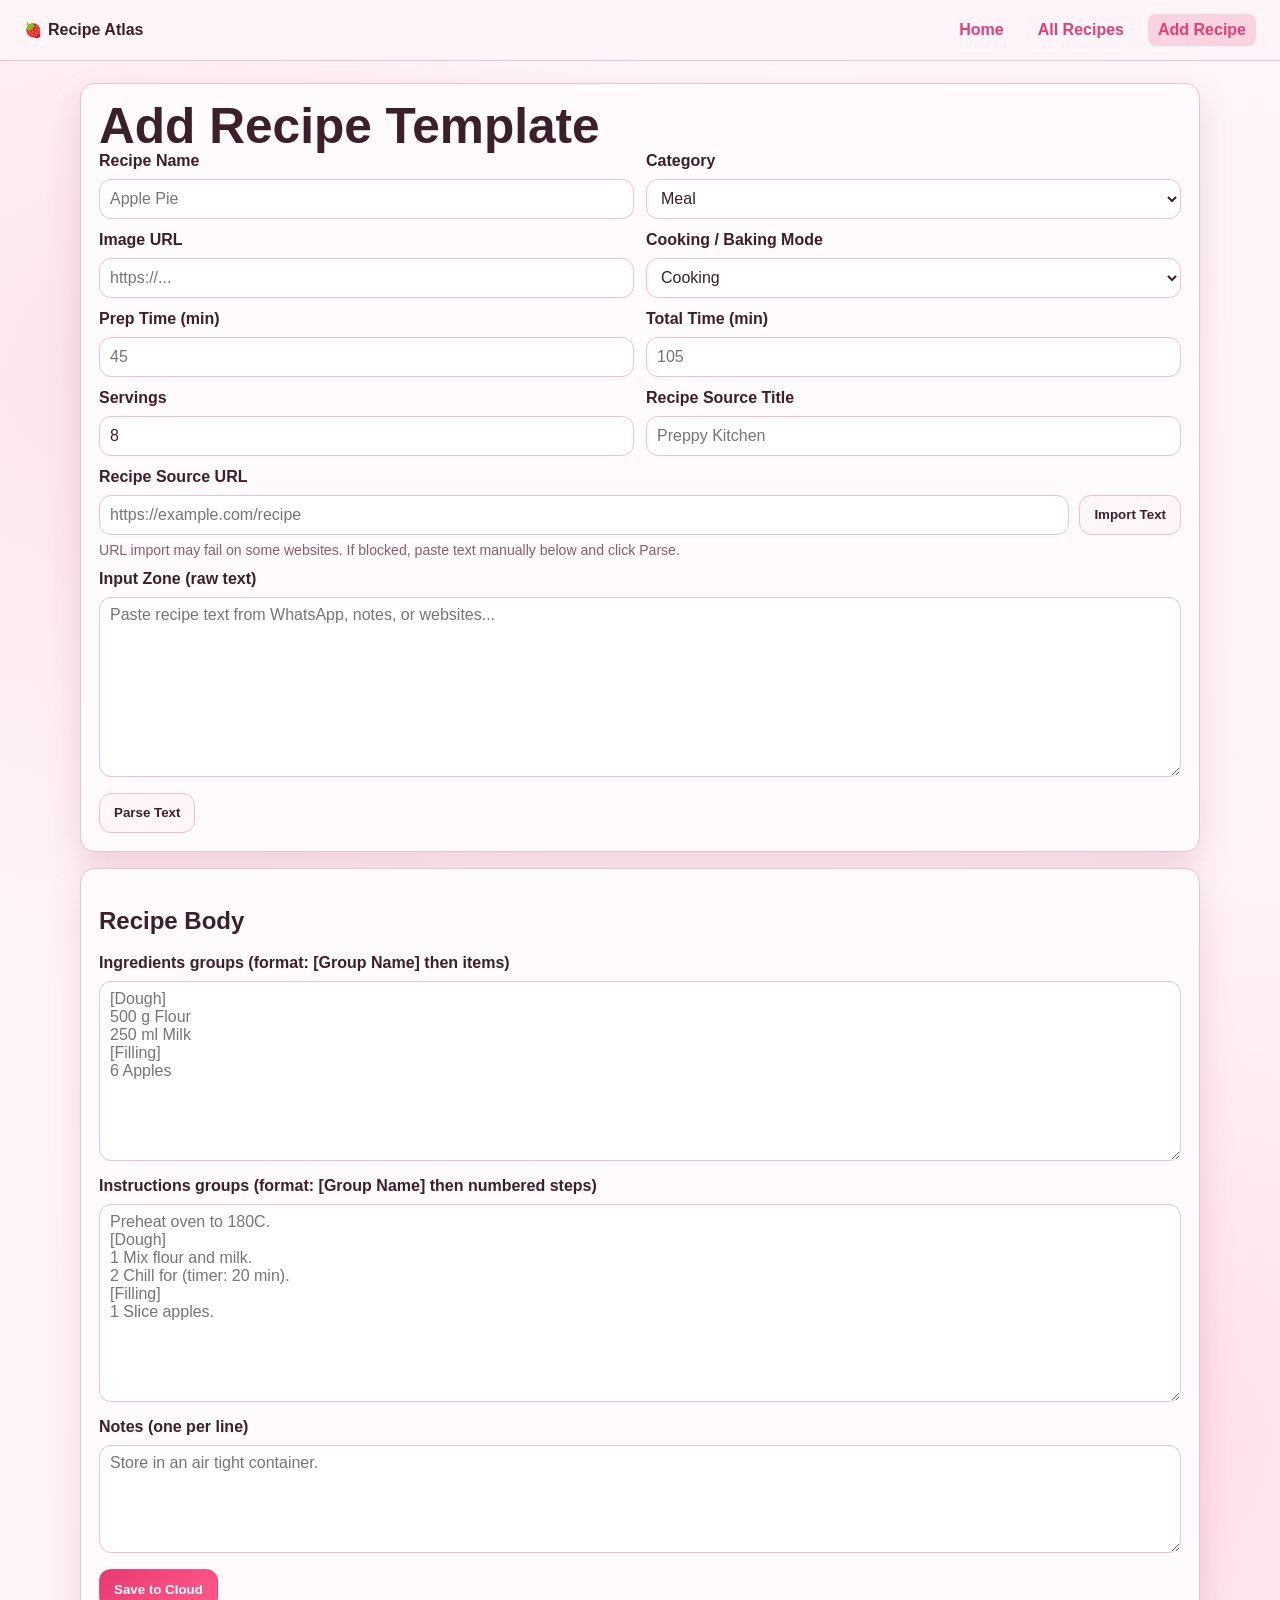
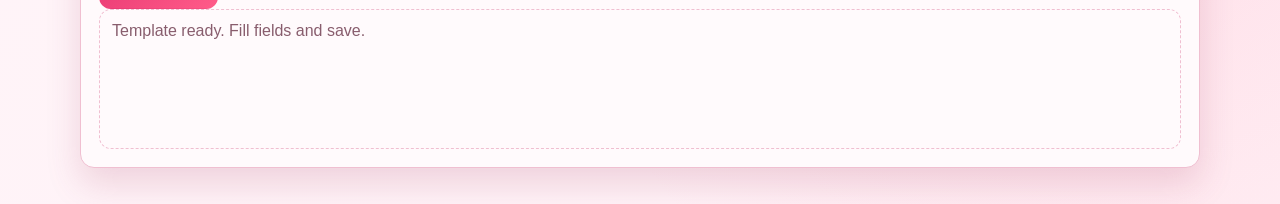
<file: add-recipe.html>
<!doctype html>
<html lang="en">
  <head>
    <meta charset="UTF-8" />
    <meta name="viewport" content="width=device-width, initial-scale=1.0" />
    <title>Recipe Atlas - Add Recipe</title>
    <link rel="stylesheet" href="styles.css" />
  </head>
  <body data-page="add">
    <header class="site-header">
      <a class="brand" href="index.html">Recipe Atlas</a>
      <nav class="site-nav">
        <a href="index.html">Home</a>
        <a href="recipes.html">All Recipes</a>
        <a class="active" href="add-recipe.html">Add Recipe</a>
      </nav>
    </header>

    <main class="container">
      <section class="panel">
        <div class="section-head">
          <h1>Add Recipe Template</h1>
        </div>
        <div class="add-grid">
          <div>
            <label for="recipeTitle">Recipe Name</label>
            <input id="recipeTitle" type="text" placeholder="Apple Pie" />
          </div>
          <div>
            <label for="recipeCategory">Category</label>
            <select id="recipeCategory"></select>
          </div>
          <div>
            <label for="recipeImage">Image URL</label>
            <input id="recipeImage" type="url" placeholder="https://..." />
          </div>
          <div>
            <label for="recipeMode">Cooking / Baking Mode</label>
            <select id="recipeMode">
              <option value="Cooking">Cooking</option>
              <option value="Baking">Baking</option>
            </select>
          </div>
          <div>
            <label for="prepTime">Prep Time (min)</label>
            <input id="prepTime" type="number" min="0" placeholder="45" />
          </div>
          <div>
            <label for="totalTime">Total Time (min)</label>
            <input id="totalTime" type="number" min="0" placeholder="105" />
          </div>
          <div>
            <label for="servingsBase">Servings</label>
            <input id="servingsBase" type="number" min="1" value="8" />
          </div>
          <div>
            <label for="recipeSourceTitle">Recipe Source Title</label>
            <input id="recipeSourceTitle" type="text" placeholder="Preppy Kitchen" />
          </div>
          <div class="full">
            <label for="recipeUrl">Recipe Source URL</label>
            <div class="inline-field">
              <input id="recipeUrl" type="url" placeholder="https://example.com/recipe" />
              <button id="fetchUrlBtn" class="btn btn-secondary" type="button">Import Text</button>
            </div>
            <p class="hint">
              URL import may fail on some websites. If blocked, paste text manually below and click Parse.
            </p>
          </div>
          <div class="full">
            <label for="recipeSource">Input Zone (raw text)</label>
            <textarea
              id="recipeSource"
              rows="9"
              placeholder="Paste recipe text from WhatsApp, notes, or websites..."
            ></textarea>
          </div>
          <div class="full actions">
            <button id="previewBtn" class="btn btn-secondary" type="button">Parse Text</button>
          </div>
        </div>
      </section>

      <section class="panel">
        <div class="section-head">
          <h2>Recipe Body</h2>
        </div>
        <div class="add-grid">
          <div class="full">
            <label for="ingredientsEditor">Ingredients groups (format: [Group Name] then items)</label>
            <textarea id="ingredientsEditor" rows="9" placeholder="[Dough]
500 g Flour
250 ml Milk
[Filling]
6 Apples"></textarea>
          </div>
          <div class="full">
            <label for="stepsEditor">Instructions groups (format: [Group Name] then numbered steps)</label>
            <textarea id="stepsEditor" rows="10" placeholder="Preheat oven to 180C.
[Dough]
1 Mix flour and milk.
2 Chill for (timer: 20 min).
[Filling]
1 Slice apples."></textarea>
          </div>
          <div class="full">
            <label for="notesEditor">Notes (one per line)</label>
            <textarea id="notesEditor" rows="5" placeholder="Store in an air tight container."></textarea>
          </div>
          <div class="full actions">
            <button id="saveBtn" class="btn btn-primary" type="button">Save to Cloud</button>
          </div>
        </div>
        <div id="saveStatus" class="preview-box">Template ready. Fill fields and save.</div>
      </section>
    </main>

    <script src="app.js"></script>
  </body>
</html>
</file>
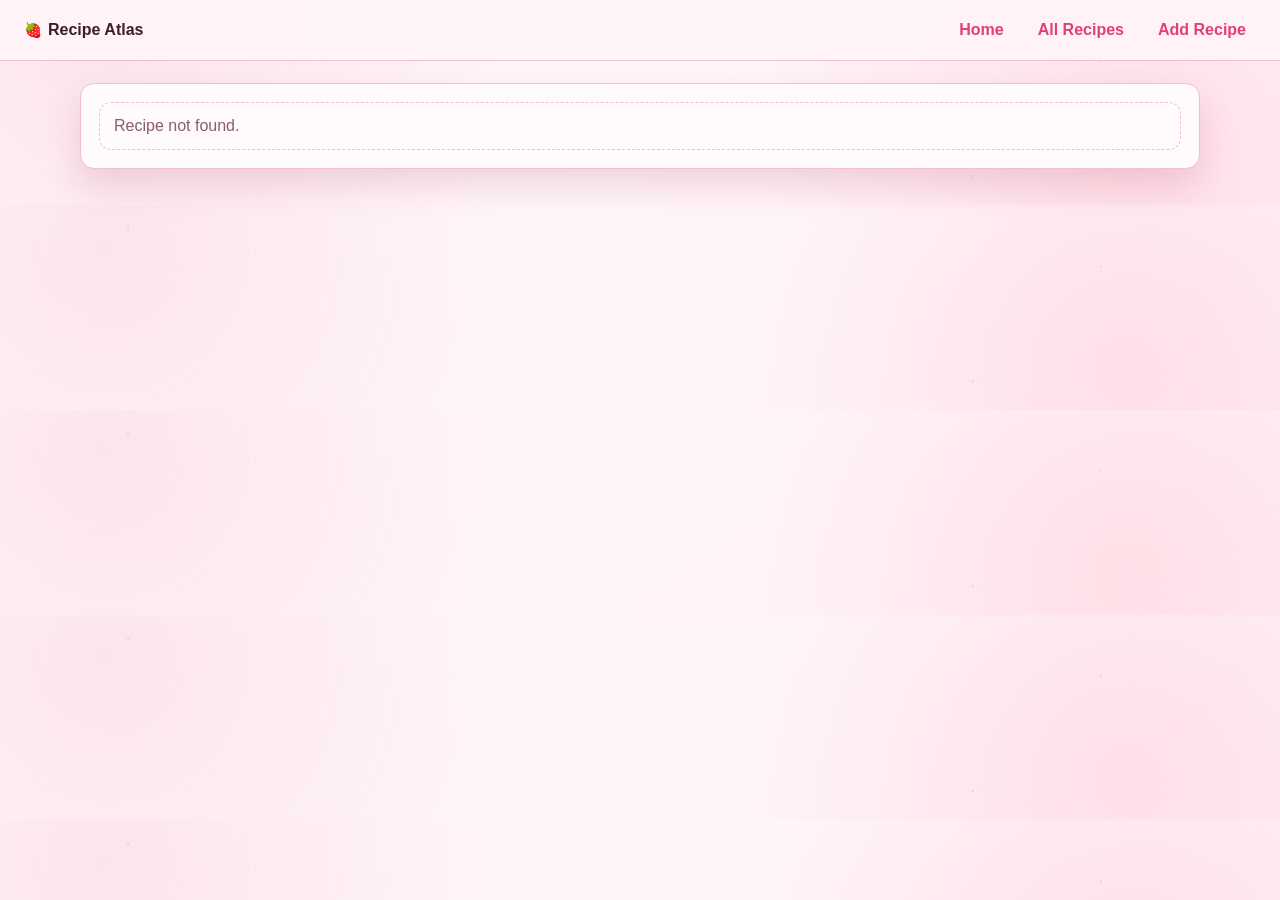
<file: recipe.html>
<!doctype html>
<html lang="en">
  <head>
    <meta charset="UTF-8" />
    <meta name="viewport" content="width=device-width, initial-scale=1.0" />
    <title>Recipe Atlas - Recipe</title>
    <link rel="stylesheet" href="styles.css" />
  </head>
  <body data-page="detail">
    <header class="site-header">
      <a class="brand" href="index.html">Recipe Atlas</a>
      <nav class="site-nav">
        <a href="index.html">Home</a>
        <a href="recipes.html">All Recipes</a>
        <a href="add-recipe.html">Add Recipe</a>
      </nav>
    </header>

    <main class="container">
      <section class="panel">
        <div class="section-head">
          <h1 id="recipeName">Recipe</h1>
          <span id="recipeCategoryTag" class="tag"></span>
        </div>
        <div class="recipe-hero">
          <img id="recipeImageView" class="recipe-image" alt="Recipe image" />
          <div class="recipe-meta">
            <p id="timeLine" class="hint">Prep Time - | Total Time -</p>
            <p id="servingsLine" class="hint">Servings -</p>
            <p id="sourceLine" class="hint"></p>
          </div>
        </div>
        <div class="toolbar">
          <label class="inline-label" for="servingsRange">Servings Scale</label>
          <input id="servingsRange" type="range" min="1" max="32" value="8" />
          <span id="servingsValue" class="tag">8</span>
          <label class="inline-label" for="unitView">Ingredients Units</label>
          <select id="unitView">
            <option value="metric">g / ml</option>
            <option value="original">cups / spoons</option>
          </select>
          <button class="btn btn-secondary" id="cookModeBtn" type="button">Cook Mode</button>
          <button class="btn btn-secondary" id="printBtn" type="button">Print Card</button>
          <button class="btn btn-secondary" id="editRecipeBtn" type="button">Edit</button>
          <button class="btn btn-secondary" id="snapshotBtn" type="button">Save Snapshot</button>
        </div>
        <p id="scaleHint" class="hint"></p>

        <div class="detail-grid">
          <article class="subpanel">
            <h2>Ingredients</h2>
            <div id="ingredientList"></div>
          </article>
          <article class="subpanel">
            <h2>Instructions</h2>
            <div id="stepList"></div>
          </article>
        </div>
      </section>

      <section class="panel">
        <div class="section-head">
          <h2>Notes</h2>
        </div>
        <ol id="notesList" class="list"></ol>
      </section>

      <section class="panel">
        <div class="section-head">
          <h2>Substitute Assistant</h2>
        </div>
        <div class="toolbar">
          <select id="subIngredient"></select>
          <button id="subSuggestBtn" class="btn btn-secondary" type="button">Suggest Swap</button>
        </div>
        <div id="subResult" class="review-list"></div>
      </section>

      <section class="panel">
        <div class="section-head">
          <h2>Version Snapshots</h2>
        </div>
        <div id="snapshotList" class="review-list"></div>
      </section>

      <section class="panel">
        <div class="section-head">
          <h2>Comments and Results</h2>
        </div>
        <div class="comment-form">
          <label for="reviewText">Review</label>
          <textarea id="reviewText" rows="4" placeholder="How did it turn out?"></textarea>
          <div class="toolbar">
            <label class="inline-label" for="reviewRating">Rating</label>
            <select id="reviewRating">
              <option value="5">5</option>
              <option value="4">4</option>
              <option value="3">3</option>
              <option value="2">2</option>
              <option value="1">1</option>
            </select>
            <input id="reviewImage" type="file" accept="image/*" />
            <button id="saveReviewBtn" class="btn btn-primary" type="button">Post Review</button>
          </div>
        </div>
        <div id="reviewList" class="review-list"></div>
      </section>
    </main>

    <script src="app.js"></script>
  </body>
</html>
</file>
<file: styles.css>
:root {
  --bg: #fff1f6;
  --paper: #fffafc;
  --text: #3b1f2b;
  --muted: #885d6d;
  --line: #f0bfd1;
  --accent: #e33f76;
  --accent-2: #ff6a8e;
  --accent-soft: #ffd9e6;
  --seed: #ffd45d;
  --shadow: 0 16px 34px rgba(165, 63, 100, 0.18);
}

* {
  box-sizing: border-box;
}

body {
  margin: 0;
  color: var(--text);
  background:
    radial-gradient(circle at 10% 12%, rgba(255, 65, 104, 0.15) 1.2px, transparent 1.4px),
    radial-gradient(circle at 20% 24%, rgba(255, 65, 104, 0.12) 1.1px, transparent 1.3px),
    radial-gradient(circle at 86% 30%, rgba(255, 65, 104, 0.12) 1.1px, transparent 1.3px),
    radial-gradient(circle at 76% 86%, rgba(255, 65, 104, 0.14) 1.2px, transparent 1.4px),
    radial-gradient(circle at 8% 20%, rgba(227, 63, 118, 0.1), transparent 34%),
    radial-gradient(circle at 88% 80%, rgba(255, 106, 142, 0.14), transparent 32%),
    linear-gradient(145deg, #fff8fb, var(--bg));
  font-family: "Plus Jakarta Sans", "Segoe UI", Tahoma, sans-serif;
}

a {
  color: var(--accent);
  text-decoration: none;
}

.site-header {
  position: sticky;
  top: 0;
  z-index: 10;
  display: flex;
  justify-content: space-between;
  align-items: center;
  padding: 14px 24px;
  border-bottom: 1px solid var(--line);
  background: rgba(255, 244, 249, 0.9);
  backdrop-filter: blur(7px);
}

.brand {
  font-weight: 800;
  color: var(--text);
  display: inline-flex;
  align-items: center;
  gap: 6px;
}

.brand::before {
  content: "🍓";
  font-size: 0.92rem;
}

.site-nav {
  display: flex;
  gap: 14px;
  font-weight: 650;
}

.site-nav a {
  padding: 7px 10px;
  border-radius: 8px;
}

.site-nav a.active {
  background: rgba(227, 63, 118, 0.18);
}

.container {
  width: min(1120px, calc(100% - 28px));
  margin: 22px auto 36px;
  display: grid;
  gap: 16px;
}

.hero,
.panel {
  border: 1px solid var(--line);
  border-radius: 14px;
  background: var(--paper);
  box-shadow: var(--shadow);
  padding: 18px;
}

.hero h1,
.panel h1 {
  margin: 0;
  font-size: clamp(1.7rem, 4vw, 3.1rem);
  line-height: 1;
  letter-spacing: 0;
}

.hero p {
  max-width: 760px;
}

.hero {
  position: relative;
  overflow: hidden;
}

.hero::after {
  content: "";
  position: absolute;
  width: 180px;
  height: 180px;
  right: -36px;
  top: -48px;
  border-radius: 58% 42% 60% 40%;
  background:
    radial-gradient(circle at 30% 35%, var(--seed) 2px, transparent 3px),
    radial-gradient(circle at 60% 55%, var(--seed) 2px, transparent 3px),
    radial-gradient(circle at 45% 70%, var(--seed) 2px, transparent 3px),
    linear-gradient(165deg, #f25a8d, #db2d67);
  opacity: 0.78;
}

.eyebrow {
  margin: 0 0 8px;
  color: var(--accent-2);
  font-size: 0.78rem;
  text-transform: uppercase;
  font-weight: 800;
  letter-spacing: 0.08em;
}

.hero-actions,
.toolbar,
.actions {
  display: flex;
  flex-wrap: wrap;
  gap: 10px;
  align-items: center;
}

.btn {
  border: 1px solid transparent;
  border-radius: 12px;
  min-height: 40px;
  padding: 0 14px;
  font-weight: 700;
  cursor: pointer;
}

.btn-primary {
  color: #fff;
  background: linear-gradient(140deg, #e83973, #ff5b89);
}

.btn-secondary {
  border-color: var(--line);
  background: #fff6fa;
  color: var(--text);
}

.section-head {
  display: flex;
  justify-content: space-between;
  gap: 12px;
  align-items: center;
}

.stats-grid,
.recipe-grid {
  margin-top: 12px;
  display: grid;
  gap: 12px;
  grid-template-columns: repeat(auto-fill, minmax(220px, 1fr));
}

.stat-card,
.recipe-card,
.subpanel {
  border: 1px solid var(--line);
  border-radius: 12px;
  padding: 12px;
  background: #fff;
  position: relative;
}

.card-image {
  width: 100%;
  aspect-ratio: 4/3;
  object-fit: cover;
  border-radius: 10px;
  margin-bottom: 10px;
}

.recipe-card::after {
  content: "";
  position: absolute;
  right: 10px;
  top: 10px;
  width: 8px;
  height: 8px;
  border-radius: 50%;
  background: #ff3f68;
  box-shadow:
    -8px 6px 0 #ff3f68,
    -3px 12px 0 #ff3f68;
  opacity: 0.75;
}

.stat-label {
  color: var(--muted);
  font-size: 0.85rem;
}

.stat-value {
  font-size: 1.4rem;
  font-weight: 800;
}

.tag {
  border-radius: 999px;
  border: 1px solid rgba(227, 63, 118, 0.3);
  color: var(--accent);
  font-weight: 700;
  font-size: 0.8rem;
  padding: 4px 9px;
  background: rgba(227, 63, 118, 0.1);
}

input,
select,
textarea {
  width: 100%;
  min-height: 40px;
  border: 1px solid var(--line);
  border-radius: 12px;
  padding: 8px 10px;
  font: inherit;
  color: var(--text);
  background: #fff;
}

textarea {
  resize: vertical;
}

label {
  display: grid;
  gap: 6px;
  font-weight: 650;
  margin-bottom: 9px;
}

.add-grid {
  display: grid;
  gap: 12px;
  grid-template-columns: repeat(2, minmax(0, 1fr));
}

.add-grid .full {
  grid-column: 1 / -1;
}

.inline-field {
  display: grid;
  grid-template-columns: 1fr auto;
  gap: 10px;
}

.hint {
  margin: 7px 0 0;
  color: var(--muted);
  font-size: 0.88rem;
}

.preview-box {
  border: 1px dashed var(--line);
  border-radius: 12px;
  min-height: 140px;
  padding: 12px;
  color: var(--muted);
}

.detail-grid {
  display: grid;
  gap: 12px;
  grid-template-columns: 1fr 1fr;
}

.list {
  margin: 0;
  padding-left: 18px;
  line-height: 1.5;
}

.group-title {
  margin: 14px 0 6px;
  font-size: 1rem;
  color: #bf2d61;
  letter-spacing: 0;
}

.recipe-hero {
  margin: 14px 0;
  display: grid;
  grid-template-columns: 260px 1fr;
  gap: 14px;
  align-items: start;
}

.recipe-image {
  width: 100%;
  aspect-ratio: 4/5;
  object-fit: cover;
  border-radius: 12px;
  border: 1px solid var(--line);
}

.recipe-meta {
  border: 1px solid var(--line);
  border-radius: 12px;
  padding: 12px;
  background: #fff9fc;
}

.step-item {
  margin-bottom: 10px;
}

.timer-actions {
  display: inline-flex;
  flex-wrap: wrap;
  gap: 6px;
  margin-left: 6px;
  vertical-align: middle;
}

.original-amount {
  color: var(--muted);
  opacity: 0.75;
  font-size: 0.9em;
}

.inline-label {
  font-weight: 700;
}

.timer-chip {
  margin-left: 0;
  min-height: 28px;
  padding: 0 9px;
  border: 1px solid var(--line);
  border-radius: 999px;
  background: #fff5fa;
  font-size: 0.8rem;
}

.timer-chip.reset {
  background: #fff;
}

.review-list {
  margin-top: 12px;
  display: grid;
  gap: 10px;
}

.review-card {
  border: 1px solid var(--line);
  border-radius: 12px;
  background: #fff;
  padding: 12px;
}

.review-card img {
  display: block;
  width: 100%;
  max-width: 280px;
  border-radius: 12px;
  margin-top: 8px;
}

.empty {
  border: 1px dashed var(--line);
  border-radius: 12px;
  padding: 14px;
  color: var(--muted);
}

@media (max-width: 900px) {
  .detail-grid,
  .add-grid {
    grid-template-columns: 1fr;
  }

  .recipe-hero {
    grid-template-columns: 1fr;
  }

  .site-header {
    flex-direction: column;
    align-items: start;
    gap: 8px;
  }
}
</file>
